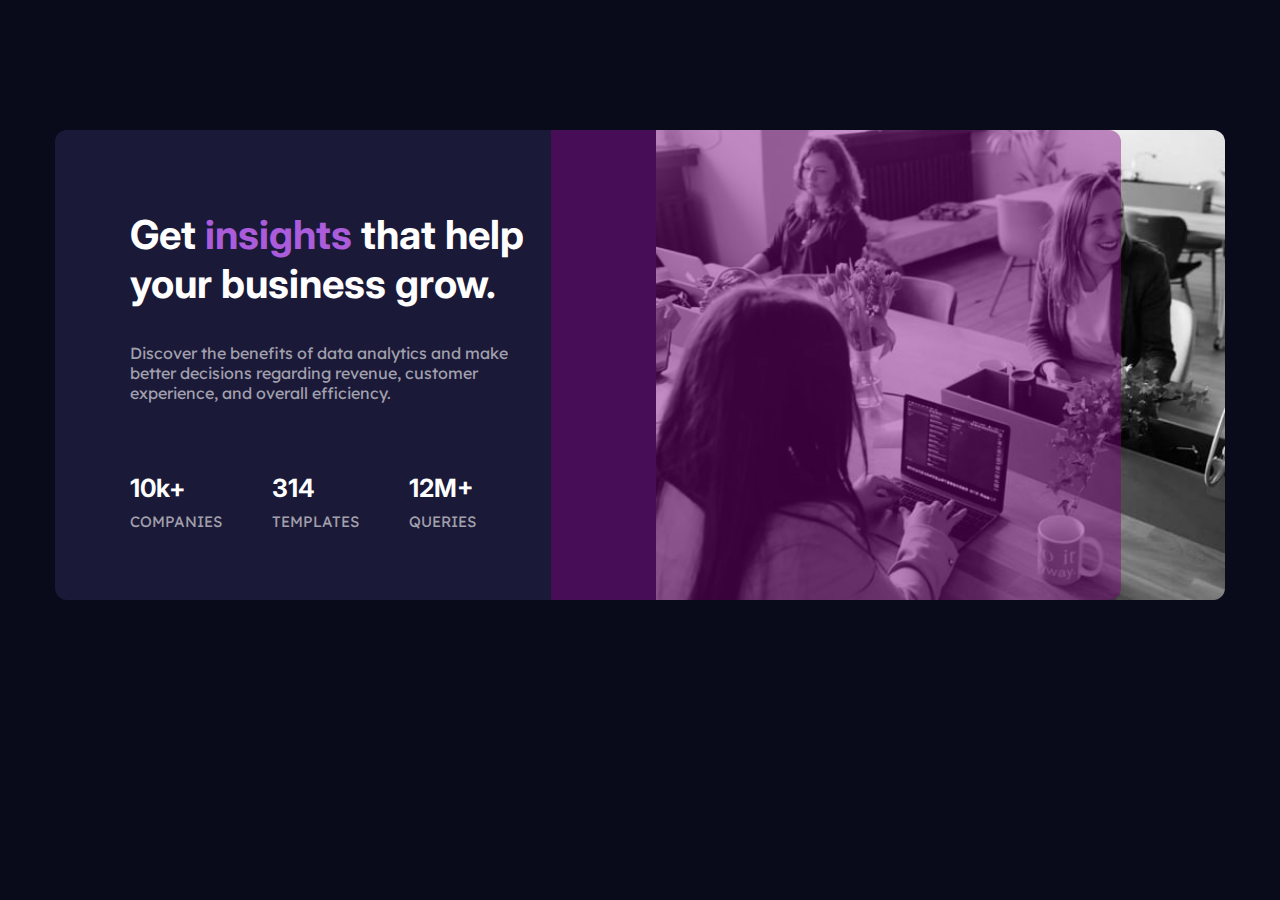
<file: business grow/index.html>
<!DOCTYPE html>
<html lang="en">

<head>
    <meta charset="UTF-8">
    <meta name="viewport" content="width=device-width, initial-scale=1.0">
    <title>Document</title>
    <link rel="preconnect" href="https://fonts.googleapis.com">
    <link rel="preconnect" href="https://fonts.gstatic.com" crossorigin>
    <link
        href="https://fonts.googleapis.com/css2?family=Inter:wght@100..900&family=Lexend+Deca:wght@100..900&family=Outfit:wght@100..900&family=Young+Serif&display=swap"
        rel="stylesheet">
    <link rel="preconnect" href="https://fonts.googleapis.com">
    <link rel="preconnect" href="https://fonts.gstatic.com" crossorigin>
    <link
        href="https://fonts.googleapis.com/css2?family=Inter:wght@100..900&family=Outfit:wght@100..900&family=Young+Serif&display=swap"
        rel="stylesheet">
    <link rel="stylesheet" href="./styles/fonts.css">
    <link rel="stylesheet" href="./styles/style.css">
</head>

<body>

    <!-- container -->


    <div class="container">

        <div class="text-section">

            <!-- h1 sarlavha -->

            <h1 class="bold">Get <span>insights</span> that help your business grow.</h1>

            <!-- p description -->

            <p class="regular">Discover the benefits of data analytics and make better decisions regarding revenue,
                customer experience,
                and overall efficiency.</p>

            <!-- numbers -->

            <div class="numbers">
                <div class="statistic1">
                    <h2 class="bold">10k+</h2>
                    <p class="regular">Companies</p>
                </div>

                <div class="statistic1">
                    <h2 class="bold">314</h2>
                    <p class="regular">templates</p>
                </div>

                <div class="statistic1">
                    <h2 class="bold">12M+</h2>
                    <p class="regular">queries</p>
                </div>

            </div>

        </div>

        <!-- image -->

        <div class="photo">
            <img src="./images/image-header-desktop.jpg" alt="photo">
        </div>
        <div class="img-bg"></div>



    </div>
</body>

</html>
</file>
<file: business grow/styles/fonts.css>
.regular{
    font-family: "Lexend Deca", sans-serif;
    font-optical-sizing: auto;
    font-weight: 400;
    font-style: normal;
}

.bold{
    font-family: "Inter", sans-serif;
    font-optical-sizing: auto;
    font-weight: 700;
    font-style: normal;
    font-variation-settings: "slnt" 0;
}
</file>
<file: business grow/styles/style.css>
* {
    box-sizing: border-box;
    margin: 0;
    padding: 0;
}

body {
    background-color: hsl(233, 47%, 7%);
}

.container {
    display: flex;
    flex-direction: row;
    margin: 130px auto;
    width: 1170px;
    height: 470px;
    background-color: hsl(244, 38%, 16%);
    border-radius: 12px;
    overflow: hidden;
}

.text-section {
    margin: 80px 75px;
}

.text-section h1 {
    font-size: 40px;
    color: hsl(0, 0%, 100%);
}

.text-section p {
    color: hsla(0, 0%, 100%, 0.6);
    font-size: 16px;
    padding-top: 35px;
    padding-right: 50px;
}

.text-section span {
    color: hsl(277, 64%, 61%);
}

.numbers {
    display: flex;
    flex-direction: row;
}

.numbers h2 {
    margin-top: 70px;
    color: hsl(0, 0%, 100%);
    font-size: 25px;
}

.numbers p {
    position: relative;
    bottom: 26px;
    color: hsla(0, 0%, 100%, 0.6);
    font-size: 15px;
    text-transform: uppercase;
}

.photo img {
    position: relative;
    height: 100%;
}

.img-bg {
    position: absolute;
    right: 159px;
    background-color: rgba(128, 0, 128, 0.438);
    height: 470px;
    width: 570px;
    border-top-right-radius: 12px;
    border-bottom-right-radius: 12px;
}
</file>
